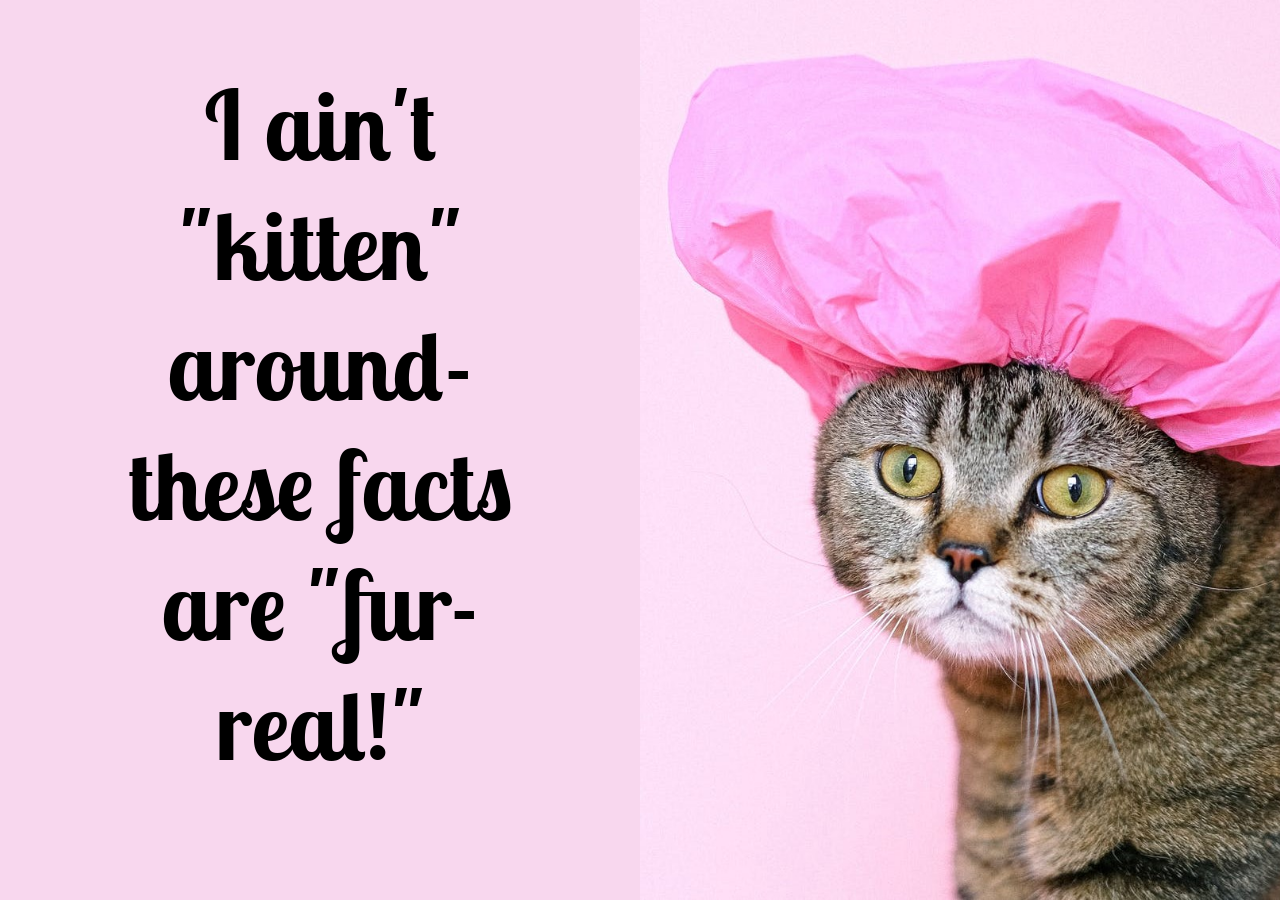
<file: index.html>
<!DOCTYPE html>
<html lang="en">
<head>
    <meta charset="UTF-8">
    <meta name="viewport" content="width=device-width, initial-scale=1.0">
    <title>Cat Facts</title>
    
    <link rel="preconnect" href="https://fonts.gstatic.com">
    <link href="https://fonts.googleapis.com/css2?family=Indie+Flower&display=swap" rel="stylesheet">


    <link rel="preconnect" href="https://fonts.gstatic.com">
    <link href="https://fonts.googleapis.com/css2?family=Lobster+Two:ital@1&display=swap" rel="stylesheet">


    <link rel="preconnect" href="https://fonts.gstatic.com">
    <link href="https://fonts.googleapis.com/css2?family=Dancing+Script:wght@500&family=Lobster+Two:ital@1&family=Pacifico&display=swap" rel="stylesheet">


    <link href="catFacts.css" rel="stylesheet">
</head>
<body>
    
    
    <div class="background">

        
        <div class="quoteContainer">
            <h1>I ain't "kitten" around-these facts are "fur-real!"</h1>
            <section>
            
            </section>
        </div>

        <div class="catPink">
            <img src="./assets/Shower Cap Cat 2.jpeg" >
        </div>

    </div>

    <script type="text/javascript" src="catFacts.js"></script>
</body>
</html>
</file>
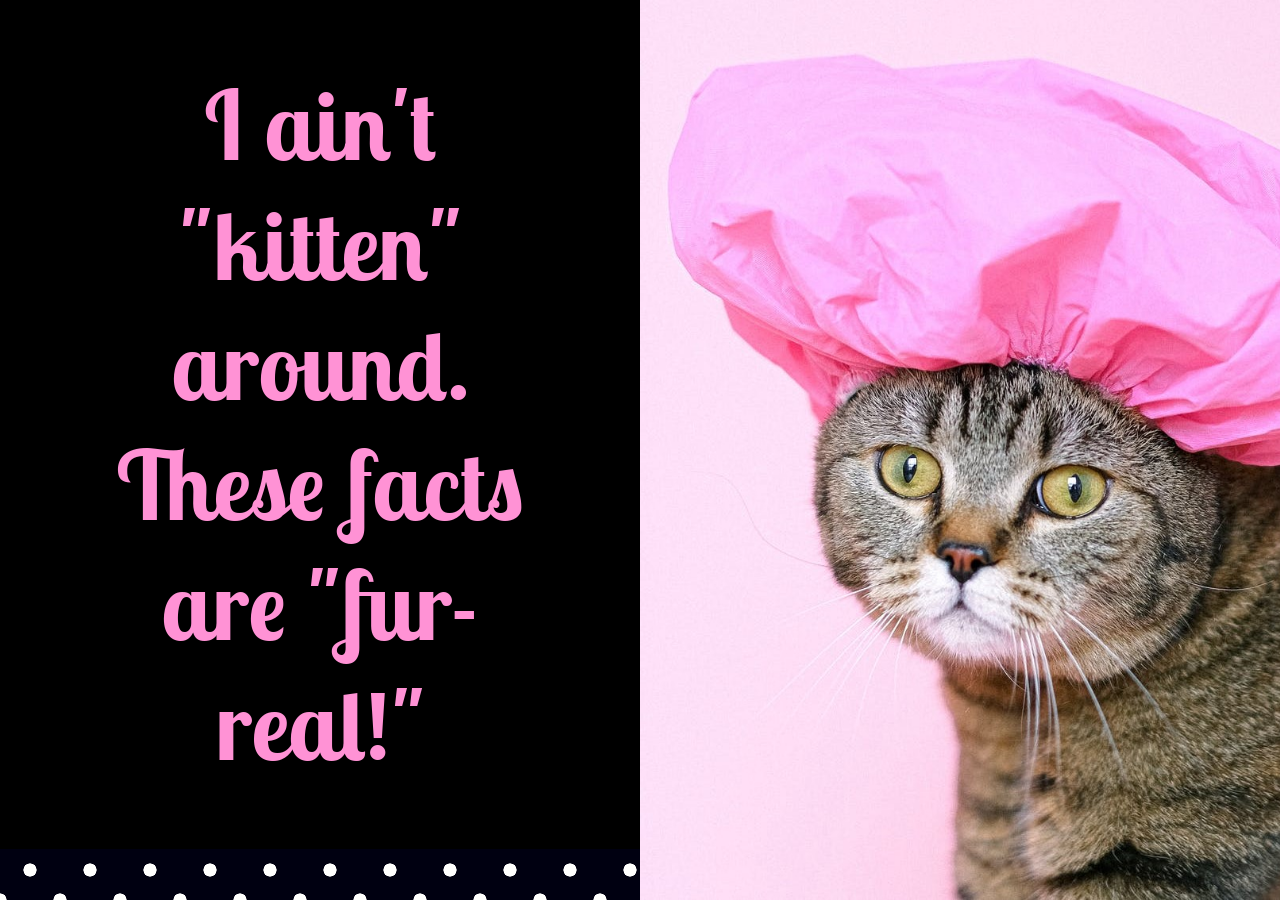
<file: public/index.html>
<!DOCTYPE html>
<html lang="en">
<head>
    <meta charset="UTF-8">
    <meta name="viewport" content="width=device-width, initial-scale=1.0">
    <title>Cat Facts</title>
    
    <link rel="preconnect" href="https://fonts.gstatic.com">
    <link href="https://fonts.googleapis.com/css2?family=Indie+Flower&display=swap" rel="stylesheet">


    <link rel="preconnect" href="https://fonts.gstatic.com">
    <link href="https://fonts.googleapis.com/css2?family=Lobster+Two:ital@1&display=swap" rel="stylesheet">


    <link rel="preconnect" href="https://fonts.gstatic.com">
    <link href="https://fonts.googleapis.com/css2?family=Dancing+Script:wght@500&family=Lobster+Two:ital@1&family=Pacifico&display=swap" rel="stylesheet">


    <link href="catFacts.css" rel="stylesheet">
</head>
<body>
    
    
    <div class="background">

        
        <div class="quoteContainer">
            <h1>I ain't "kitten" around. These facts are "fur-real!"</h1>
            <section>
            
            </section>
        </div>

        <div class="catPink">
            <img src="./assets/Shower Cap Cat 2.jpeg" >
        </div>

        <div class="foot">
            <footer></footer>
        </div>

    </div>

    <script type="text/javascript" src="catFacts.js"></script>
</body>
</html>
</file>
<file: catFacts.css>
html, body {
    margin: 0rem;
    padding: 0rem;
}

body {
    background-color: rgb(248, 215, 238);
     
}

/* Are you kitten me? information */
.quoteContainer {
    width: 50vw;
    font-size: 3em;
    text-align: left;
 
    flex-wrap: nowrap;
    
}

p {
    /* positions the text within the quote container so that there is some border */
    margin-right: 1em;
    margin-left: 1em; 
    font-family: 'Dancing Script', cursive;
    
    
    
    
}


.catPink {
    /* display: flex; */
    /* flex-wrap: nowrap; */
    /* flex-direction: row; */
    /* background-image: no-repeat; */
    /* flex-shrink: inherit; */
    
     /* background-position: right;  */
    /* float: right;  */
    position: fixed right; 
    max-width: 50%;
}

img {
    width: auto;

    /* allows that height of the entire image to be seen */
    max-height: 100%; 
    
    /* keeps cat position from moving all over the page */
     position: fixed;
}

.background {
    flex-wrap: nowrap;
    /* this is where the display moves to a row versus column */
    display: flex;
    /* justify-content: flex-start;  */
    
}

h1 {
    font-family: 'Lobster Two', cursive;
    font-size: auto;
    padding-right: 1em;
    padding-left: 1em;
    text-align: center;

    /* margin-right: 1em;
    margin-left: 1em; */

}

.AskMe {
    background-color: rgb(248, 248, 174);
    border-radius: 5px;
    /* border-width: thin; */
    /* border-color: green; */
    /* color: rgb(58, 83, 8); */
    /* font-family: 'Dancing Script', cursive; */
    /* font-family: 'Lobster Two', cursive; */
    /* font-weight: italicized; */

}
</file>
<file: public/catFacts.css>
html, body {
    margin: 0rem;
    padding: 0rem;
}

body {
    /* background-color: rgb(248, 215, 238); */
    /* background-image: url(./assets/Pink\ Polka\ Dots.jpg); */

    background-color:#001;
    background-image: radial-gradient(white 15%, transparent 16%),
    radial-gradient(white 15%, transparent 16%);
    background-size: 60px 60px;
    background-position: 0 0, 30px 30px;

/* color: rgb(255, 146, 213); */
color: rgb(255, 146, 213)
     
}

/* Are you kitten me? information */
.quoteContainer {
    width: 50vw;
    font-size: 3em;
    text-align: left;
 
    flex-wrap: nowrap;
    background-color: black;
    height: 100%;
    
}

p {
    /* positions the text within the quote container so that there is some border */
    margin-right: 1em;
    margin-left: 1em; 
    font-family: 'Dancing Script', cursive;
    
    
    
    
}


.catPink {
    /* display: flex; */
    /* flex-wrap: nowrap; */
    /* flex-direction: row; */
    /* background-image: no-repeat; */
    /* flex-shrink: inherit; */
    
     /* background-position: right;  */
    /* float: right;  */
    position: fixed right; 
    max-width: 50%;
}

img {
    width: auto;

    /* allows that height of the entire image to be seen */
    max-height: 100%; 
    
    /* keeps cat position from moving all over the page */
     position: fixed;
}

.background {
    flex-wrap: nowrap;
    /* this is where the display moves to a row versus column */
    display: flex;
    /* justify-content: flex-start;  */
    
}

h1 {
    font-family: 'Lobster Two', cursive;
    font-size: auto;
    padding-right: 1em;
    padding-left: 1em;
    text-align: center;

    /* margin-right: 1em;
    margin-left: 1em; */

}

.AskMe {
    background-color: rgb(252, 250, 162);
    border-radius: 5px;
    height: 3em;
    font-size: .5;
    /* border-width: thin; */
    /* border-color: green; */
    /* color: rgb(58, 83, 8); */
    /* font-family: 'Dancing Script', cursive; */
    /* font-family: 'Lobster Two', cursive; */
    /* font-weight: italicized; */

}

.footer {
    height: 30em;
}
</file>
